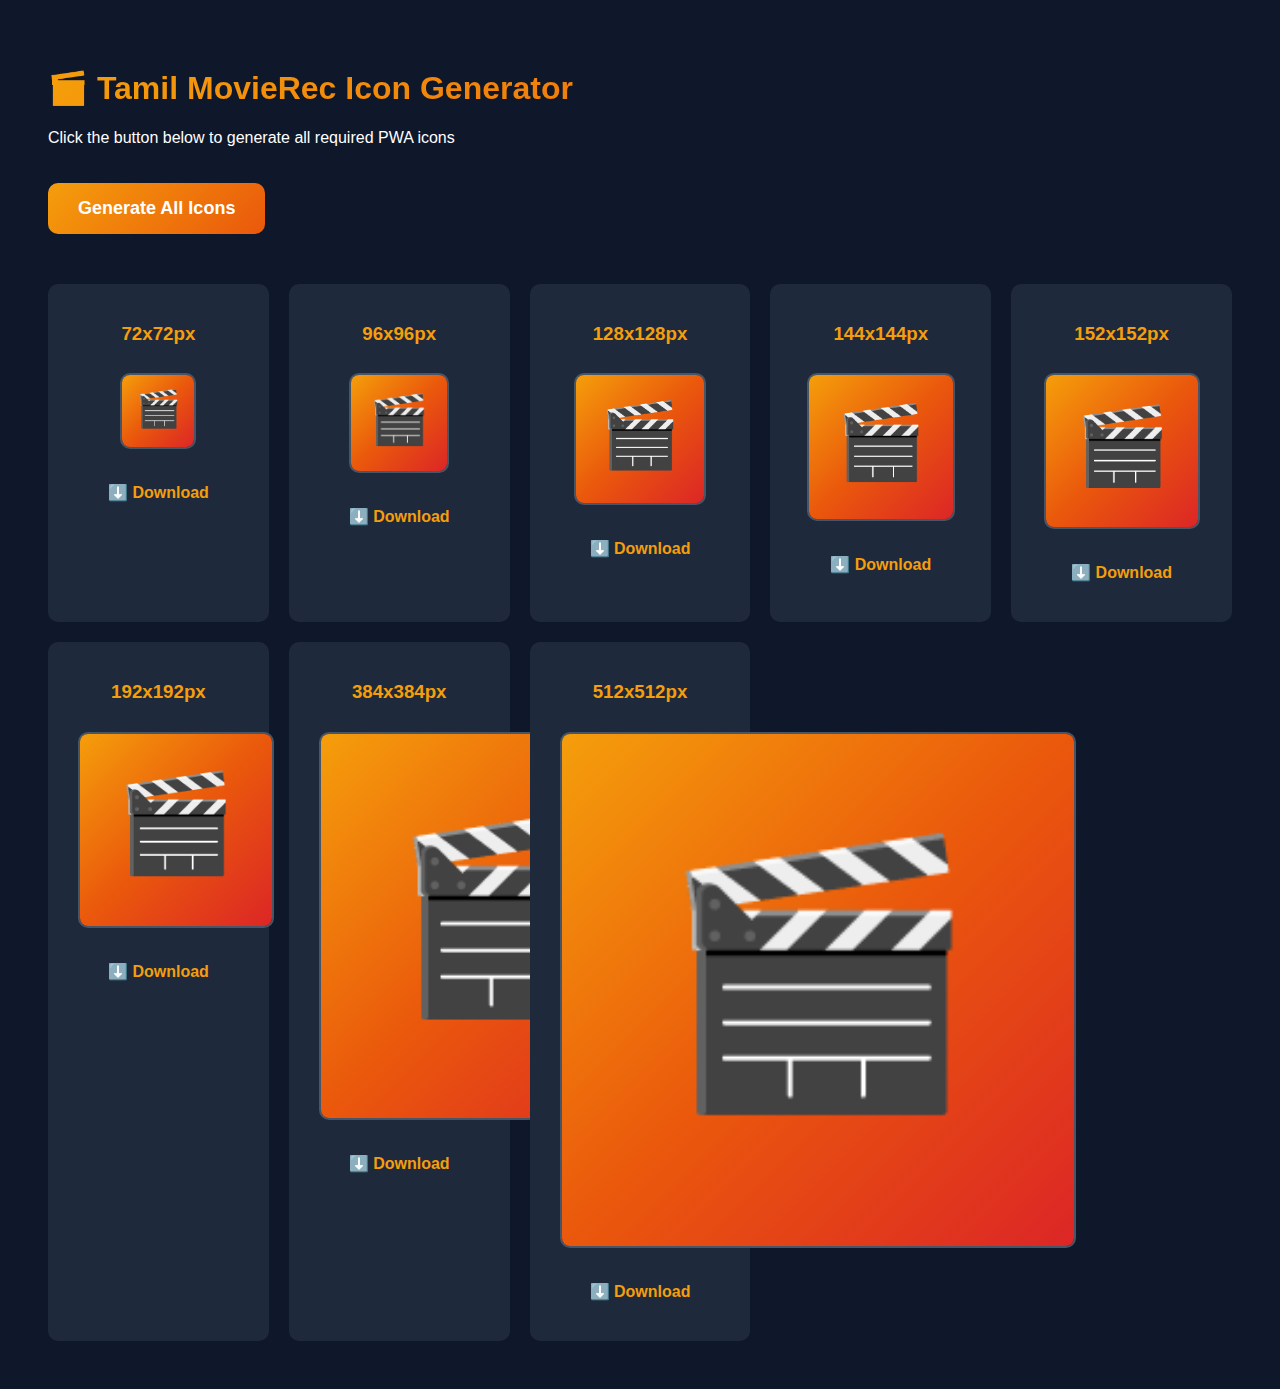
<file: generate_icon.html>
<!DOCTYPE html>
<html>
<head>
    <title>Icon Generator - Tamil MovieRec</title>
    <style>
        body { 
            font-family: 'Inter', Arial, sans-serif; 
            padding: 40px;
            background: #0f172a;
            color: white;
        }
        h1 {
            background: linear-gradient(135deg, #f59e0b, #ea580c);
            -webkit-background-clip: text;
            -webkit-text-fill-color: transparent;
            background-clip: text;
        }
        button {
            padding: 15px 30px;
            background: linear-gradient(135deg, #f59e0b, #ea580c);
            color: white;
            border: none;
            border-radius: 10px;
            font-size: 18px;
            font-weight: bold;
            cursor: pointer;
            margin: 20px 0;
        }
        button:hover {
            transform: scale(1.05);
            box-shadow: 0 10px 30px rgba(245, 158, 11, 0.3);
        }
        canvas { 
            border: 2px solid #475569; 
            margin: 10px; 
            border-radius: 10px;
        }
        a {
            display: inline-block;
            margin: 10px;
            padding: 10px 20px;
            background: #1e293b;
            color: #f59e0b;
            text-decoration: none;
            border-radius: 8px;
            font-weight: 600;
        }
        a:hover {
            background: #334155;
        }
        .icon-grid {
            display: grid;
            grid-template-columns: repeat(auto-fit, minmax(200px, 1fr));
            gap: 20px;
            margin-top: 30px;
        }
        .icon-item {
            background: #1e293b;
            padding: 20px;
            border-radius: 10px;
            text-align: center;
        }
    </style>
</head>
<body>
    <h1>🎬 Tamil MovieRec Icon Generator</h1>
    <p>Click the button below to generate all required PWA icons</p>
    <button onclick="generateIcons()">Generate All Icons</button>
    
    <div id="icons" class="icon-grid"></div>
    
    <script>
        function generateIcons() {
            const sizes = [72, 96, 128, 144, 152, 192, 384, 512];
            const container = document.getElementById('icons');
            container.innerHTML = '<p style="grid-column: 1/-1;">Generating icons...</p>';
            
            setTimeout(() => {
                container.innerHTML = '';
                
                sizes.forEach(size => {
                    const iconItem = document.createElement('div');
                    iconItem.className = 'icon-item';
                    
                    const canvas = document.createElement('canvas');
                    canvas.width = size;
                    canvas.height = size;
                    const ctx = canvas.getContext('2d');
                    
                    // Background gradient (Tamil cinema colors)
                    const gradient = ctx.createLinearGradient(0, 0, size, size);
                    gradient.addColorStop(0, '#f59e0b');
                    gradient.addColorStop(0.5, '#ea580c');
                    gradient.addColorStop(1, '#dc2626');
                    ctx.fillStyle = gradient;
                    ctx.fillRect(0, 0, size, size);
                    
                    // Film emoji
                    ctx.fillStyle = '#ffffff';
                    ctx.font = `bold ${size * 0.5}px Arial`;
                    ctx.textAlign = 'center';
                    ctx.textBaseline = 'middle';
                    ctx.fillText('🎬', size / 2, size / 2);
                    
                    // Add to container
                    const sizeLabel = document.createElement('h3');
                    sizeLabel.textContent = `${size}x${size}px`;
                    sizeLabel.style.color = '#f59e0b';
                    iconItem.appendChild(sizeLabel);
                    iconItem.appendChild(canvas);
                    
                    // Download link
                    canvas.toBlob((blob) => {
                        const url = URL.createObjectURL(blob);
                        const link = document.createElement('a');
                        link.href = url;
                        link.download = `icon-${size}.png`;
                        link.textContent = `⬇️ Download`;
                        iconItem.appendChild(link);
                    });
                    
                    container.appendChild(iconItem);
                });
            }, 100);
        }
        
        // Auto-generate on load
        window.addEventListener('load', () => {
            generateIcons();
        });
    </script>
</body>
</html>
</file>
